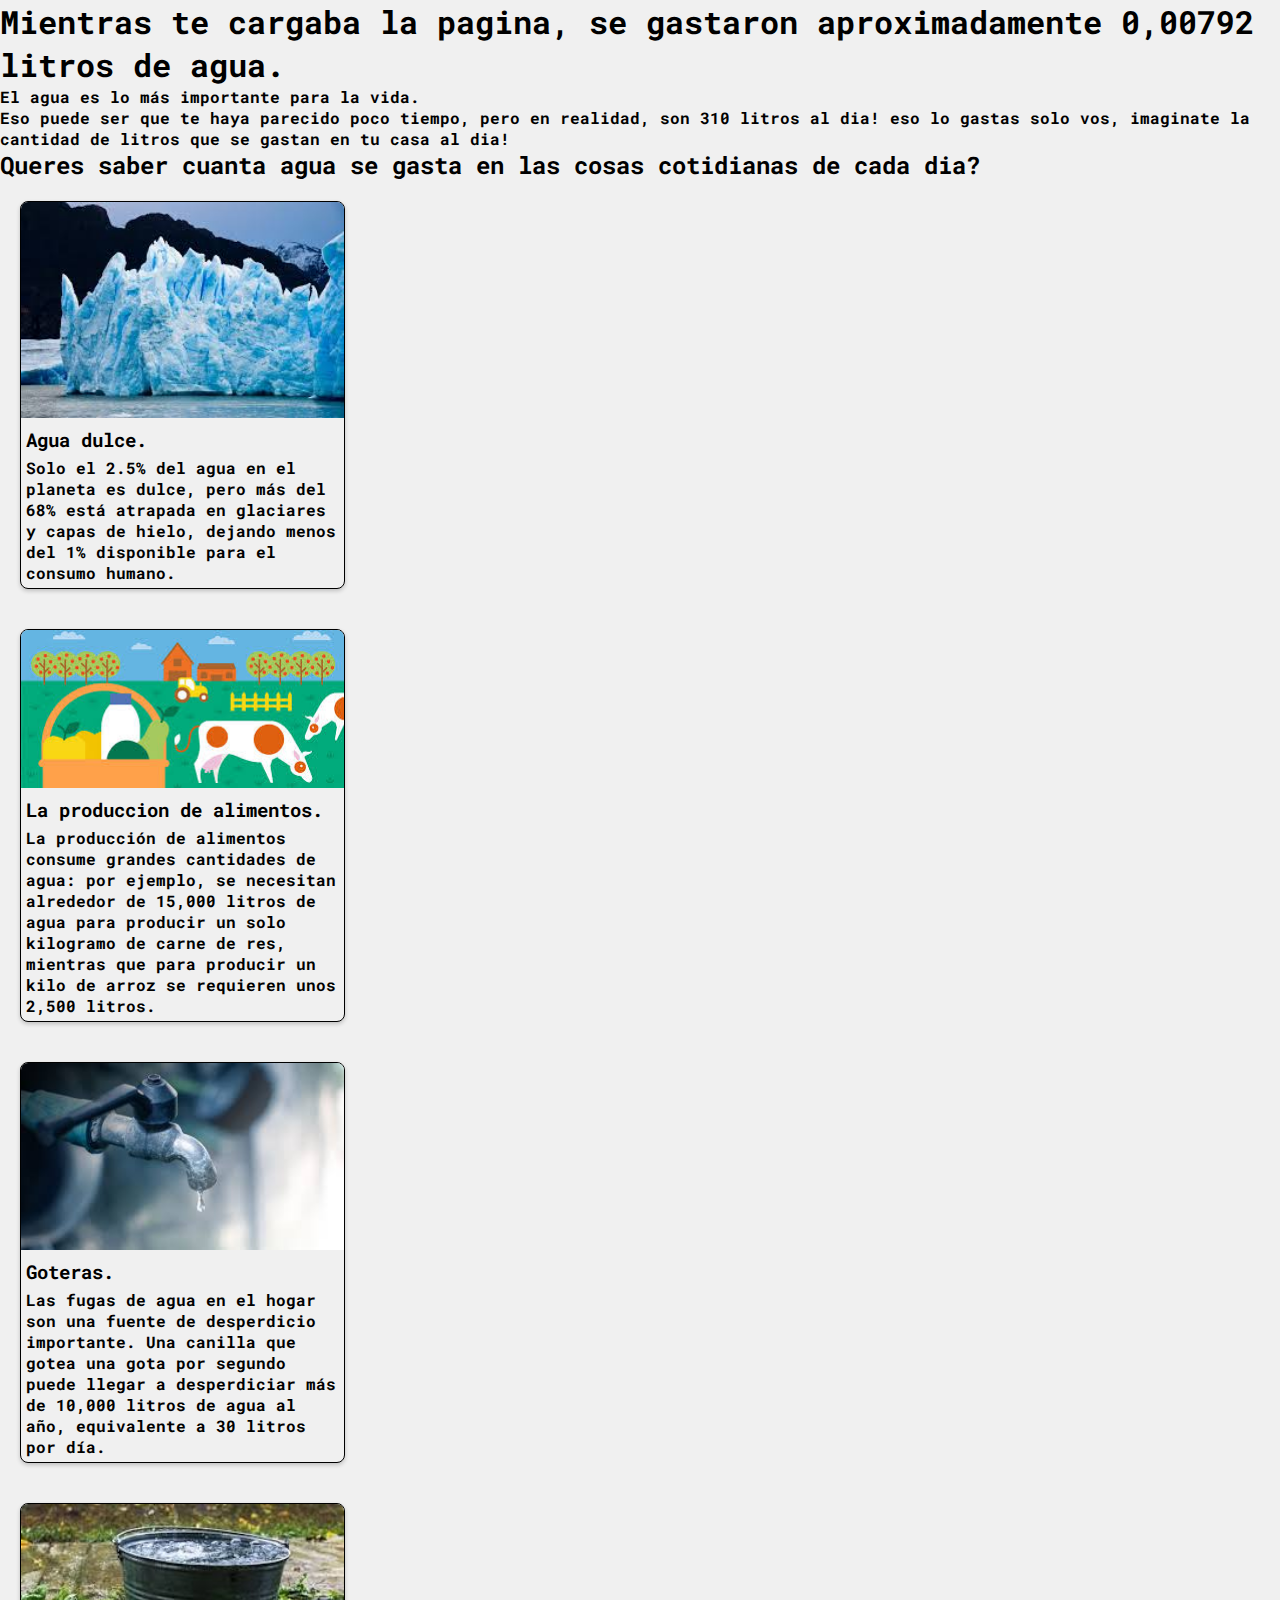
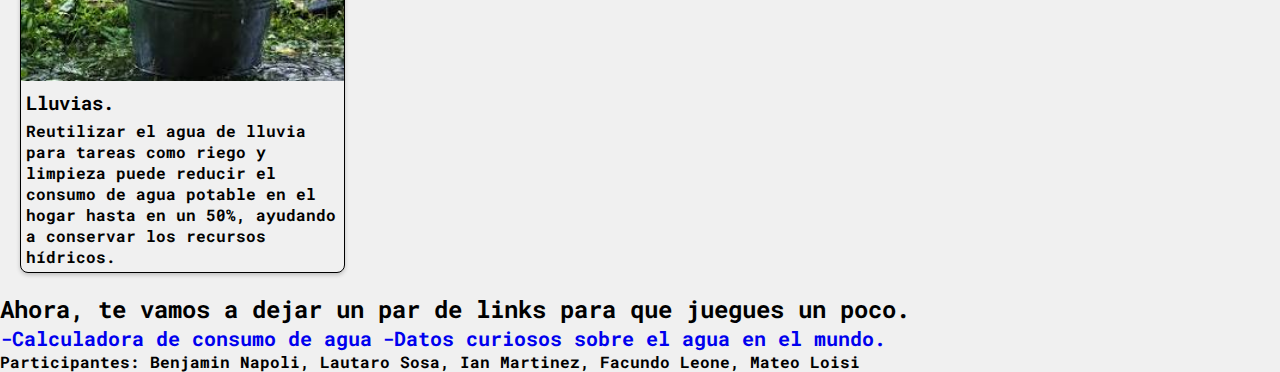
<file: index.html>
<!DOCTYPE html>
<html lang="en">
<head>
    <meta charset="UTF-8">
    <meta name="viewport" content="width=device-width, initial-scale=1.0">
    <title>Cuidá el agua</title>
    <link href="https://fonts.googleapis.com/css2?family=Roboto+Mono:wght@100&display=swap" rel="stylesheet">
    <link rel="stylesheet" href="css/styles.css">
    <script src="js/script.js" defer></script>
</head>
<body>
    <main>
    <h1 class="title">Mientras te cargaba la pagina, se gastaron aproximadamente 0,00792 litros de agua.</h1>
      <p>El agua es lo más importante para la vida.</p>
      <p>Eso puede ser que te haya parecido poco tiempo, pero en realidad, son 310 litros al dia! eso lo gastas solo vos, imaginate la cantidad de litros que se gastan en tu casa al dia!</p>
      <div>
       <h2>Queres saber cuanta agua se gasta en las cosas cotidianas de cada dia?</h2> 
      </div>
    <div class="cards">
        <div class="card-datos">
            <div class="datos-content">
                <img src="imgs/glaciar.jpg" alt="Fotpo de glaciar">
                <h3>Agua dulce.</h3>
                <p>Solo el 2.5% del agua en el planeta es dulce, pero más del 68% está atrapada en glaciares y capas de hielo, dejando menos del 1% disponible para el consumo humano.</p>
            </div>
        </div>
        <div class="card-datos">
            <div class="datos-content">
                <img src="imgs/vacas.jpg" alt="Foto de vacas comiendo pasto">
                <h3>La produccion de alimentos.</h3>
                <p>La producción de alimentos consume grandes cantidades de agua: por ejemplo, se necesitan alrededor de 15,000 litros de agua para producir un solo kilogramo de carne de res, mientras que para producir un kilo de arroz se requieren unos 2,500 litros.</p>
            </div>
        </div>
        <div class="card-datos">
            <div class="datos-content">
                <img src="imgs/fuga.jpg" alt="Foto de canilla con una gotera">
                <h3>Goteras.</h3>
                <p>Las fugas de agua en el hogar son una fuente de desperdicio importante. Una canilla que gotea una gota por segundo puede llegar a desperdiciar más de 10,000 litros de agua al año, equivalente a 30 litros por día.</p>
            </div>
        </div>
        <div class="card-datos">
            <div class="datos-content">
                <img src="imgs/lluvia.jpg" alt="Foto de balde recolectando agua de lluvia">
                <h3>Lluvias.</h3>
                <p>Reutilizar el agua de lluvia para tareas como riego y limpieza puede reducir el consumo de agua potable en el hogar hasta en un 50%, ayudando a conservar los recursos hídricos.</p>
            </div>
        </div>
    </div>
    <h2>Ahora, te vamos a dejar un par de links para que juegues un poco.</h2>
    <a href="https://aysa.com.ar/culturayeducacion/simulador">-Calculadora de consumo de agua</a>
    <a href="https://www.fundacionaquae.org/principales-datos-del-agua-en-el-mundo/#:~:text=El%2097%25%20del%20agua%20se,la%20Tierra%20es%20agua%20dulce.">-Datos curiosos sobre el agua en el mundo.</a>
    <a href=""></a>
    </main>
</body>
<footer>
    <p>Participantes: Benjamin Napoli, Lautaro Sosa, Ian Martinez, Facundo Leone, Mateo Loisi</p>
</footer>
</html>
</file>
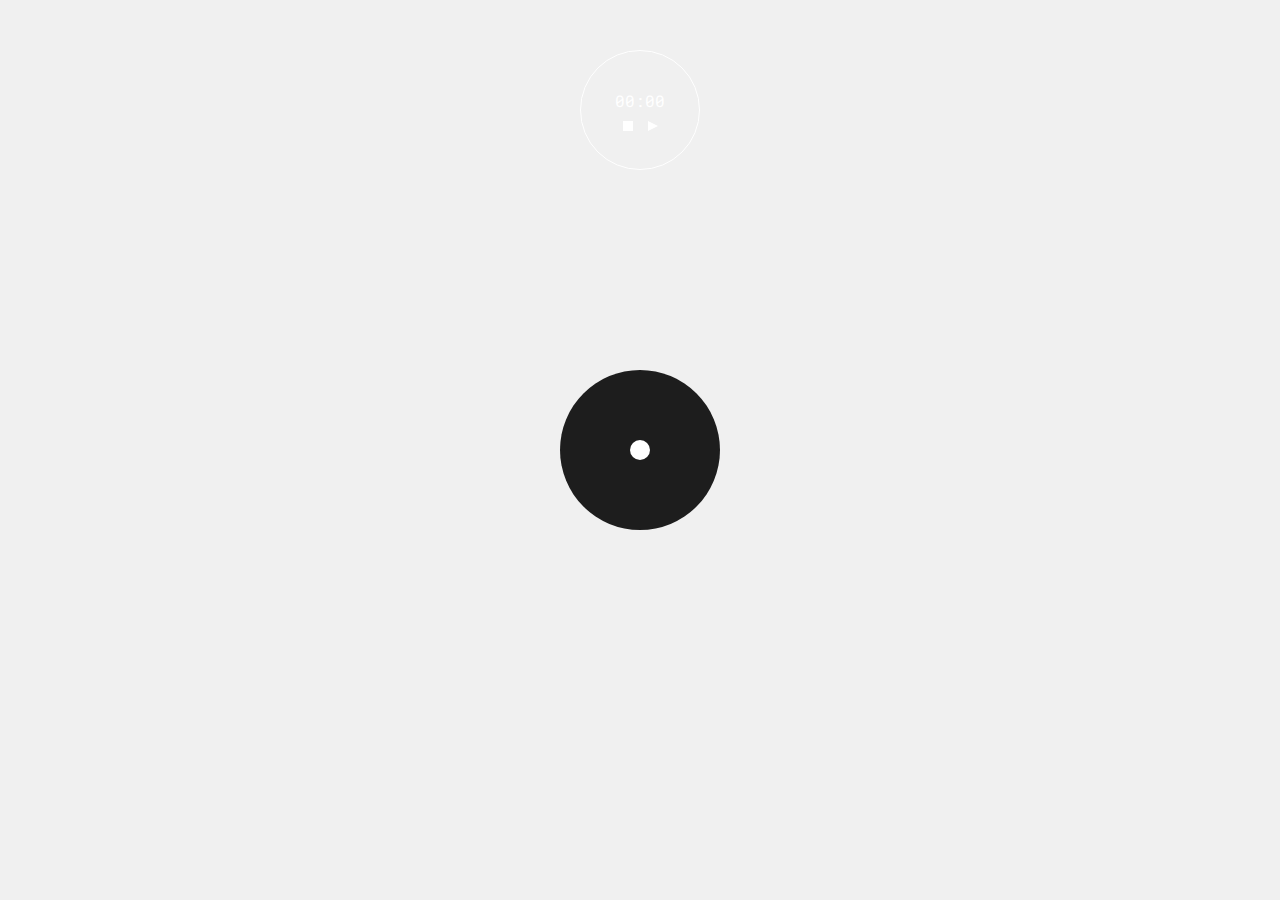
<file: html/stopwatch.html>
<!DOCTYPE html>
<html lang="en">
<head>
    <meta charset="UTF-8">
    <meta http-equiv="X-UA-Compatible" content="IE=edge">
    <meta name="viewport" content="width=device-width, initial-scale=1.0">
    <title>Cronómetro</title>
    <link href="https://fonts.googleapis.com/css2?family=Roboto+Mono:wght@100&display=swap" rel="stylesheet">
    <link href="../css/styles.css" rel="stylesheet">
    <script src="../js/script.js" defer></script>
</head>
<body>
    <main>
        <div class="circle">
            <div id="stopwatch" class="stopwatch">00:00</div>
            <div class="buttons">
                <div class="stop" onclick="stop()"></div>
                <div id="play-pause" class="paused" onclick="playPause()"></div>
            </div>
        </div>
        <div id="seconds-sphere" class="seconds-sphere"></div>

    </main>
</body>
</html>
</file>
<file: css/styles.css>
*{
    padding: 0;
    margin: 0;
    box-sizing: border-box;
    font-family: 'Roboto Mono', monospace;
}

p{
    font-weight: bold;
}
a{
    text-decoration: none;
    font-size: 20px;
    font-weight: bold;
}
body{
    background-color: #f0f0f0;
}

.circle {
    border-radius: 50%;
    width: 120px;
    height: 120px;
    border: 1px solid #fff;
    color: #fff;
    margin: 50px auto;
    display: flex;
    justify-content: center;
    align-items: center;
    flex-direction: column;
}

.circle::before {
    content: '';
    border-radius: 50%;
    z-index: -1;
    position: absolute;
    width: 160px;
    height: 160px;
    left: calc(50% - 80px);
    top: calc(50% - 80px);
    background-color: #1d1d1d;
}

.seconds-sphere {
    width: 20px;
    height: 20px;
    border-radius: 50%;
    background-color: #fff;
    position: absolute;
    left: calc(50% - 10px);
    top: calc(50% - 10px);
    animation: rotacion 60s linear infinite;
    animation-play-state: paused;
}

@keyframes rotacion {
	from { 	transform: rotate(-90deg) translateX(60px); }
	to   {  transform: rotate(270deg) translateX(60px); }
}

.buttons {
    margin-top: 10px;
    display: inline-flex;
}

.paused {
    height: 10px;
    border-width: 5px 0 5px 10px;
    cursor: pointer;
    box-sizing: border-box;
    margin-left: 15px;
    border-color: transparent transparent transparent #fff;
    transition: 100ms all ease;
    will-change: border-width;
    border-style: solid;
}

.running {
    border-style: double;
    border-width: 0 0 0 10px;
}

.stop {
    background-color: #fff;
    height: 10px;
    width: 10px;
    cursor: pointer;
}

/*!-------------------CARDS------------------------------*/

.card-datos{
    border: 1px solid black;
    width: 325px;
    background-color: #f0f0f0;
    border-radius: 8px;
    overflow: hidden;
    box-shadow: 0px 2px 4px rgba(0, 0, 0, 0.2);
    margin: 20px;
}

.card-datos img{
    width: 100%;
    height: auto;
}

.datos-content p{
    margin: 5px;
}

.datos-content h3{
    margin: 5px;
}

.cards{
    justify-content: center;
    display: flex;
    flex-direction: column;
    flex-wrap: wrap;
}
</file>
